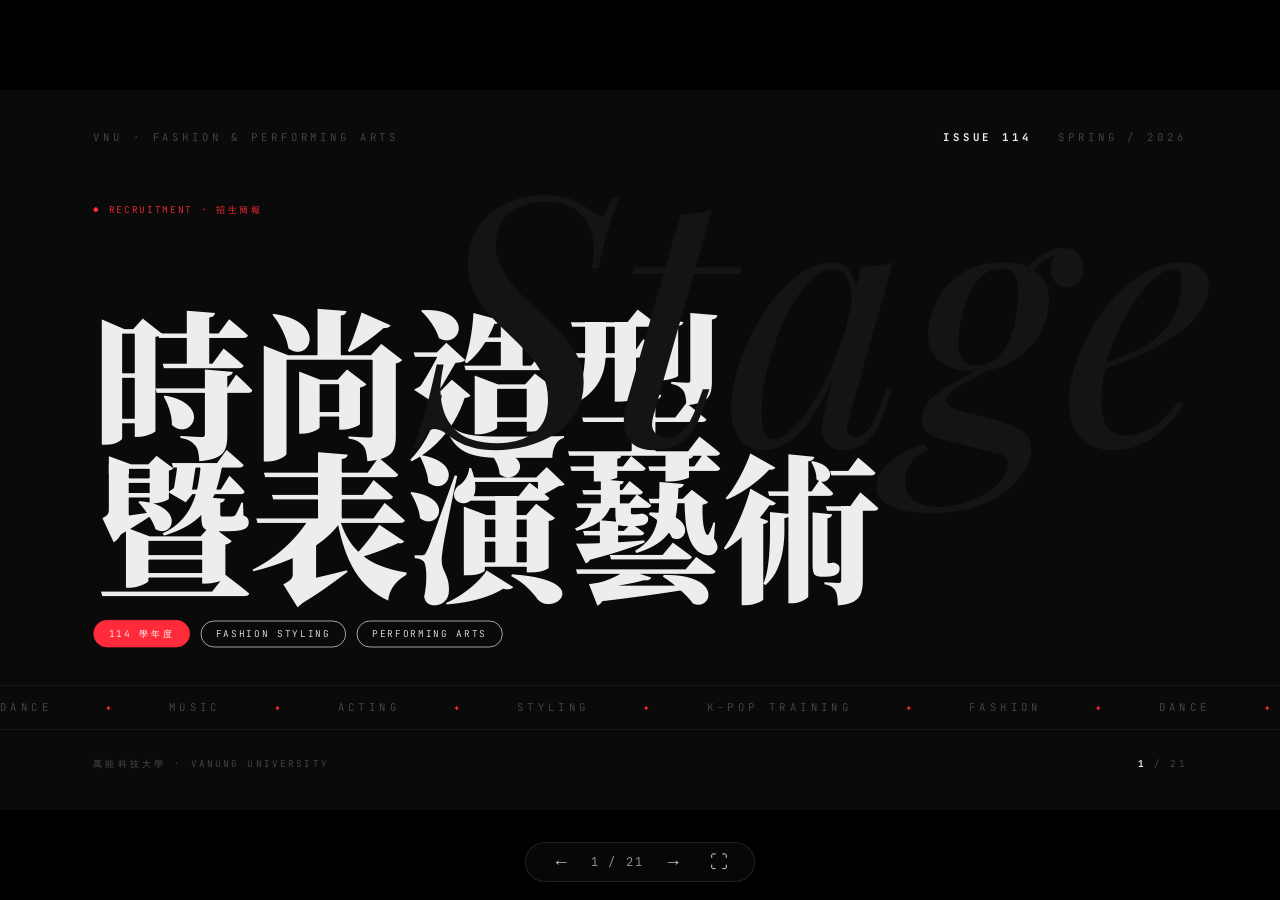
<file: index.html>
<!DOCTYPE html>
<html lang="zh-TW">
<head>
<meta charset="UTF-8">
<meta name="viewport" content="width=device-width, initial-scale=1.0">
<title>VNU · 114 招生 · 時尚造型設計暨表演藝術系</title>
<style id="extra-styles">
/* ── Extra styles for added slides ── */
.econ{display:grid;grid-template-columns:1.2fr 1fr;gap:50px;margin-top:20px;position:relative;z-index:1}
.econ-big{display:flex;flex-direction:column;justify-content:center}
.econ-big .n{font-family:var(--f-display);font-style:italic;font-weight:900;font-size:260px;line-height:.9;color:var(--hot);letter-spacing:-.02em}
.econ-big .n small{font-family:var(--f-mono);font-size:24px;color:var(--ink-2);letter-spacing:.2em;font-style:normal;font-weight:400;display:block;margin-top:10px}
.econ-big .lbl{font-family:var(--f-tc);font-weight:900;font-size:36px;color:var(--ink);margin-top:30px;line-height:1.3}
.econ-big .src{font-family:var(--f-mono);font-size:12px;color:var(--ink-3);letter-spacing:.2em;text-transform:uppercase;margin-top:14px}
.econ-list{display:flex;flex-direction:column;justify-content:center;gap:0}
.econ-row{display:grid;grid-template-columns:1.5fr 1fr;gap:20px;align-items:baseline;padding:18px 0;border-top:1px solid var(--line)}
.econ-row:last-child{border-bottom:1px solid var(--line)}
.econ-row .k{font-family:var(--f-tc);font-weight:700;font-size:20px;color:var(--ink);line-height:1.4}
.econ-row .k small{display:block;font-family:var(--f-mono);font-size:11px;color:var(--ink-3);letter-spacing:.2em;font-weight:400;margin-top:4px;text-transform:uppercase}
.econ-row .v{font-family:var(--f-display);font-style:italic;font-weight:900;font-size:36px;color:var(--hot);text-align:right;line-height:1;white-space:nowrap}

.roadmap{display:grid;grid-template-columns:repeat(4,1fr);gap:0;position:relative;z-index:1;margin-top:40px}
.roadmap .yr{border-top:2px solid var(--ink);padding:24px 30px 30px 0;position:relative}
.roadmap .yr + .yr{border-left:1px solid var(--line)}
.roadmap .yr + .yr{padding-left:30px}
.roadmap .y{font-family:var(--f-display);font-weight:900;font-size:96px;line-height:1;color:var(--hot);font-style:italic}
.roadmap .y sup{font-family:var(--f-mono);font-size:14px;color:var(--ink-3);vertical-align:top;margin-left:8px;font-style:normal;font-weight:400}
.roadmap .lbl{font-family:var(--f-mono);font-size:13px;letter-spacing:.3em;color:var(--ink-3);margin:20px 0 10px;text-transform:uppercase}
.roadmap .h{font-family:var(--f-tc);font-weight:900;font-size:30px;color:var(--ink);line-height:1.25;margin-bottom:14px}
.roadmap .d{font-family:var(--f-tc);font-weight:300;font-size:17px;color:var(--ink-2);line-height:1.6}

.rooms{display:grid;grid-template-columns:repeat(3,1fr);gap:32px;position:relative;z-index:1;margin-top:30px}
.room{border:1px solid var(--line);padding:30px 28px;position:relative;min-height:260px;display:flex;flex-direction:column;justify-content:space-between;background:#0e0e0e}
.room .code{font-family:var(--f-mono);font-size:14px;letter-spacing:.3em;color:var(--hot);text-transform:uppercase}
.room .nm{font-family:var(--f-tc);font-weight:900;font-size:32px;color:var(--ink);line-height:1.2;margin-top:10px}
.room .d{font-family:var(--f-tc);font-weight:300;font-size:16px;color:var(--ink-2);line-height:1.7;margin-top:14px}
.room .sz{font-family:var(--f-mono);font-size:12px;color:var(--ink-3);letter-spacing:.2em;text-transform:uppercase;margin-top:auto;padding-top:16px;border-top:1px solid var(--line)}

.career{display:grid;grid-template-columns:1.2fr 1fr auto;gap:30px;align-items:baseline;padding:22px 0;border-bottom:1px solid var(--line);font-family:var(--f-tc)}
.career:last-child{border-bottom:0}
.career .role{font-size:30px;font-weight:900;color:var(--ink);line-height:1.2}
.career .role small{display:block;font-family:var(--f-mono);font-size:12px;letter-spacing:.2em;color:var(--ink-3);font-weight:400;margin-top:6px;text-transform:uppercase}
.career .where{font-size:18px;color:var(--ink-2);line-height:1.5;font-weight:300}
.career .pay{font-family:var(--f-display);font-style:italic;font-weight:700;font-size:26px;color:var(--hot);white-space:nowrap;text-align:right}

.korea-grid{display:grid;grid-template-columns:1.3fr 1fr;gap:70px;margin-top:30px;position:relative;z-index:1}
.korea-list{list-style:none}
.korea-list li{padding:18px 0;border-bottom:1px solid #ccc;display:grid;grid-template-columns:40px 1fr;gap:20px;align-items:baseline}
.korea-list li .n{font-family:var(--f-mono);font-size:13px;color:#999;letter-spacing:.2em}
.korea-list li .t{font-family:var(--f-tc);font-weight:700;font-size:26px;color:#0a0a0a;line-height:1.3}
.korea-list li .t small{display:block;font-family:var(--f-tc);font-weight:300;font-size:16px;color:#555;margin-top:4px;line-height:1.6}

.apply-grid{display:grid;grid-template-columns:repeat(3,1fr);gap:40px;margin-top:30px;position:relative;z-index:1}
.apply-card{border-top:2px solid var(--ink);padding-top:24px}
.apply-card .way{font-family:var(--f-mono);font-size:13px;letter-spacing:.3em;color:var(--hot);text-transform:uppercase}
.apply-card .ttl{font-family:var(--f-tc);font-weight:900;font-size:40px;color:var(--ink);margin:14px 0 18px;line-height:1.2}
.apply-card .d{font-family:var(--f-tc);font-weight:300;font-size:18px;color:var(--ink-2);line-height:1.7}
.apply-card .tag{font-family:var(--f-mono);font-size:12px;color:var(--ink-3);letter-spacing:.2em;margin-top:20px;display:inline-block}

.parent-stat{display:grid;grid-template-columns:auto 1fr;gap:40px;align-items:baseline;padding:30px 0;border-bottom:1px solid #ccc}
.parent-stat:last-child{border-bottom:0}
.parent-stat .big{font-family:var(--f-display);font-weight:900;font-style:italic;font-size:120px;line-height:.9;color:#0a0a0a;min-width:320px}
.parent-stat .big small{font-family:var(--f-mono);font-weight:400;font-style:normal;font-size:18px;color:#666;letter-spacing:.2em;margin-left:10px}
.parent-stat .label{font-family:var(--f-tc);font-weight:900;font-size:30px;color:#0a0a0a;line-height:1.3;margin-bottom:10px}
.parent-stat .note{font-family:var(--f-tc);font-weight:300;font-size:18px;color:#555;line-height:1.6}
</style>
<link rel="preconnect" href="https://fonts.googleapis.com">
<link rel="preconnect" href="https://fonts.gstatic.com" crossorigin>
<link href="https://fonts.googleapis.com/css2?family=Bodoni+Moda:ital,opsz,wght@0,6..96,400;0,6..96,700;0,6..96,900;1,6..96,400;1,6..96,900&family=Playfair+Display:ital,wght@0,400;0,700;0,900;1,400;1,700;1,900&family=Noto+Serif+TC:wght@400;700;900&family=Noto+Sans+TC:wght@300;400;500;700;900&family=JetBrains+Mono:wght@400;700&display=swap" rel="stylesheet">
<script src="deck-stage.js"></script>
<style>
*,*::before,*::after{box-sizing:border-box;margin:0;padding:0}
:root{
  --bg:#0a0a0a; --bg-2:#141414; --ink:#ededed; --ink-2:#9a9a9a; --ink-3:#4a4a4a;
  --line:#222; --hot:#ff2a3a;
  --f-serif:'Bodoni Moda','Noto Serif TC',serif;
  --f-display:'Playfair Display','Bodoni Moda','Noto Serif TC',serif;
  --f-tc:'Noto Serif TC','Noto Sans TC',serif;
  --f-sans:'Noto Sans TC',sans-serif;
  --f-mono:'JetBrains Mono',ui-monospace,monospace;
}
html,body{background:#000;color:var(--ink);font-family:var(--f-sans);font-weight:300;overflow:hidden;height:100%}
deck-stage{background:#000}
section{background:var(--bg);color:var(--ink);padding:110px 140px;overflow:hidden;position:relative;display:flex;flex-direction:column;justify-content:space-between}

/* ─── SLIDE CHROME ─── */
.chrome{position:absolute;top:60px;left:140px;right:140px;display:flex;justify-content:space-between;align-items:baseline;font-family:var(--f-mono);font-size:16px;letter-spacing:.3em;color:var(--ink-3);text-transform:uppercase}
.chrome .r{display:flex;gap:40px}
.chrome b{color:var(--ink)}
.foot{position:absolute;bottom:60px;left:140px;right:140px;display:flex;justify-content:space-between;align-items:baseline;font-family:var(--f-mono);font-size:14px;letter-spacing:.3em;color:var(--ink-3);text-transform:uppercase}
.foot b{color:var(--ink)}

/* ─── TYPE ─── */
.kicker{font-family:var(--f-mono);font-size:18px;letter-spacing:.4em;color:var(--ink-3);text-transform:uppercase;margin-bottom:40px}
.serif{font-family:var(--f-display);font-weight:400;font-style:italic;letter-spacing:-.01em;line-height:.92}
.h-mega{font-family:var(--f-tc);font-weight:900;font-size:240px;line-height:.9;letter-spacing:-.02em}
.h-huge{font-family:var(--f-tc);font-weight:900;font-size:160px;line-height:.95;letter-spacing:-.01em}
.h-big{font-family:var(--f-tc);font-weight:900;font-size:110px;line-height:1;letter-spacing:-.01em}
.h-med{font-family:var(--f-tc);font-weight:700;font-size:68px;line-height:1.1;letter-spacing:.02em}
.h-sm{font-family:var(--f-tc);font-weight:700;font-size:42px;line-height:1.2}
.body-lg{font-family:var(--f-tc);font-weight:300;font-size:30px;line-height:1.6;color:var(--ink-2)}
.body{font-family:var(--f-tc);font-weight:300;font-size:22px;line-height:1.7;color:var(--ink-2)}
.mono{font-family:var(--f-mono);font-size:15px;letter-spacing:.2em;text-transform:uppercase;color:var(--ink-3)}
.ital{font-family:var(--f-display);font-style:italic;font-weight:400}
.hot{color:var(--hot)}
.hotbold{color:var(--hot);font-family:var(--f-tc);font-weight:900;font-style:normal}
.ink{color:var(--ink)}
.mute{color:var(--ink-2)}

/* ─── SECTION-TITLE SLIDE (black cover style) ─── */
.covercap{display:flex;flex-direction:column;justify-content:flex-end;height:100%}
.invert{background:#ededed;color:#0a0a0a}
.invert .chrome,.invert .foot{color:#888}
.invert .chrome b,.invert .foot b{color:#0a0a0a}
.invert .body,.invert .body-lg{color:#444}
.invert .kicker{color:#888}
.invert .mono{color:#555}

/* ─── ABSTRACT SHAPES (no photos) ─── */
.shape{position:absolute;pointer-events:none;z-index:0}
.dot{width:120px;height:120px;border-radius:50%;background:var(--hot)}
.ring{border:2px solid var(--ink);border-radius:50%}
.line-v{width:1px;background:var(--ink)}
.line-h{height:1px;background:var(--ink)}
.big-num{position:absolute;font-family:var(--f-serif);font-weight:900;font-size:820px;line-height:.8;color:transparent;-webkit-text-stroke:2px var(--ink-3);letter-spacing:-.05em;z-index:0;pointer-events:none;user-select:none}
.watermark{position:absolute;font-family:var(--f-display);font-style:italic;font-weight:400;font-size:520px;color:#141414;line-height:.8;z-index:0;pointer-events:none;user-select:none}

/* ─── GRID / COLUMNS ─── */
.col2{display:grid;grid-template-columns:1fr 1fr;gap:60px;position:relative;z-index:1}
.col3{display:grid;grid-template-columns:repeat(3,1fr);gap:40px;position:relative;z-index:1}
.col4{display:grid;grid-template-columns:repeat(4,1fr);gap:28px;position:relative;z-index:1}
.right{text-align:right}

/* ─── TICK LIST ─── */
.ticks{list-style:none;padding:0;margin:0}
.ticks li{display:grid;grid-template-columns:80px 1fr;align-items:baseline;padding:22px 0;border-top:1px solid var(--line);font-family:var(--f-tc)}
.ticks li:last-child{border-bottom:1px solid var(--line)}
.ticks .n{font-family:var(--f-mono);font-size:15px;color:var(--ink-3);letter-spacing:.2em}
.ticks .t{font-size:34px;color:var(--ink);font-weight:700;line-height:1.3}
.ticks .t small{display:block;font-family:var(--f-tc);font-weight:300;font-size:20px;color:var(--ink-2);margin-top:6px;line-height:1.6}

/* ─── MARQUEE / CREDITS ─── */
.creds{display:grid;grid-template-columns:1fr auto;gap:24px;align-items:baseline;padding:18px 0;border-bottom:1px solid var(--line);font-family:var(--f-tc)}
.creds:last-child{border-bottom:0}
.creds .l{font-size:28px;font-weight:700;color:var(--ink)}
.creds .r{font-family:var(--f-mono);font-size:14px;color:var(--ink-3);letter-spacing:.2em;text-transform:uppercase;text-align:right}

/* ─── ASCII / DECO ─── */
.rule{height:1px;background:var(--ink);margin:40px 0}
.rule.thin{background:var(--ink-3)}
.pill{display:inline-block;padding:10px 22px;border:1px solid var(--ink);border-radius:999px;font-family:var(--f-mono);font-size:14px;letter-spacing:.25em;text-transform:uppercase;color:var(--ink)}
.pill.hot{background:var(--hot);border-color:var(--hot);color:#fff}

/* STAGE-TITLE full-bleed: giant italic word overlap */
.bleed{position:relative;display:flex;align-items:center;justify-content:center;height:100%;width:100%}
.bleed h1{position:relative;z-index:2;text-align:center}

/* directory of faculty */
.fac{display:grid;grid-template-columns:repeat(3,1fr);gap:40px 60px;position:relative;z-index:1}
.fac-item{border-top:1px solid var(--line);padding-top:18px}
.fac-item .nm{font-family:var(--f-tc);font-weight:900;font-size:30px;color:var(--ink);line-height:1.2}
.fac-item .ti{font-family:var(--f-mono);font-size:12px;color:var(--ink-3);letter-spacing:.2em;margin:6px 0 10px;text-transform:uppercase}
.fac-item .bio{font-family:var(--f-tc);font-size:18px;color:var(--ink-2);line-height:1.6;font-weight:300}

/* vertical label */
.vlabel{position:absolute;left:60px;top:50%;transform:translateY(-50%) rotate(-90deg);transform-origin:left center;font-family:var(--f-mono);font-size:14px;letter-spacing:.4em;color:var(--ink-3);text-transform:uppercase;white-space:nowrap}

/* issue markers */
.issue{position:absolute;top:60px;right:140px;font-family:var(--f-display);font-style:italic;font-size:28px;color:var(--ink-3)}

/* marquee strip for cover */
.strip{position:absolute;left:0;right:0;overflow:hidden;display:flex;border-top:1px solid var(--line);border-bottom:1px solid var(--line);padding:22px 0}
.strip-track{display:flex;gap:80px;animation:mq 40s linear infinite;white-space:nowrap;flex-shrink:0}
.strip-track span{font-family:var(--f-mono);font-size:16px;letter-spacing:.35em;color:var(--ink-3);text-transform:uppercase;flex-shrink:0}
.strip-track .hot{color:var(--hot)}
@keyframes mq{from{transform:translateX(0)}to{transform:translateX(-50%)}}

/* issue # label */
.issue-tag{font-family:var(--f-mono);font-size:14px;letter-spacing:.25em;color:var(--hot);text-transform:uppercase}

/* SECTION-opener: giant serif italic word on black, with kicker */
.opener{display:flex;flex-direction:column;justify-content:center;align-items:flex-start;height:100%;padding-top:0}
.opener .num{font-family:var(--f-serif);font-weight:900;font-size:380px;line-height:.85;letter-spacing:-.02em;color:var(--hot)}
.opener .num sup{font-size:.3em;color:var(--ink);vertical-align:top;font-style:normal;font-weight:700;margin-left:20px;letter-spacing:.3em;font-family:var(--f-mono)}
.opener .wd{font-family:var(--f-display);font-style:italic;font-weight:400;font-size:220px;line-height:.9;color:var(--ink);margin-top:-40px}
.opener .sub{margin-top:40px;max-width:900px}

/* boxed body */
.answer-box{border:1px solid var(--ink);padding:50px 60px;position:relative;z-index:1}
.answer-box .t{font-family:var(--f-tc);font-weight:900;font-size:54px;line-height:1.2;color:var(--ink);margin-bottom:24px}
.answer-box .d{font-family:var(--f-tc);font-weight:300;font-size:22px;color:var(--ink-2);line-height:1.7}

/* TWO-TRACK split */
.split{display:grid;grid-template-columns:1fr 1fr;height:100%;position:absolute;inset:0}
.split > div{padding:110px 100px;display:flex;flex-direction:column;justify-content:space-between;position:relative}
.split > div:first-child{background:var(--bg);color:var(--ink);border-right:1px solid var(--line)}
.split > div:last-child{background:#ededed;color:#0a0a0a}
.split .tt{font-family:var(--f-mono);font-size:15px;letter-spacing:.35em;text-transform:uppercase;color:var(--ink-3)}
.split > div:last-child .tt{color:#666}
.split .tt .num{color:var(--hot)}
.split h2{font-family:var(--f-tc);font-weight:900;font-size:96px;line-height:.95;margin-top:36px}
.split ul{list-style:none;margin-top:auto;font-family:var(--f-tc);font-weight:300}
.split ul li{font-size:26px;line-height:1.6;padding:12px 0;border-top:1px solid var(--line)}
.split > div:last-child ul li{border-color:#ccc}

</style>
</head>
<body>

<deck-stage width="1920" height="1080">

<!-- ══════════════════════════════════════════════════════════════════ -->
<!-- 01 · COVER — editorial magazine cover vibe -->
<section data-label="Cover">
  <div class="chrome">
    <span>VNU · Fashion & Performing Arts</span>
    <span class="r"><b>ISSUE 114</b><span>SPRING / 2026</span></span>
  </div>

  <div style="margin-top:60px">
    <div class="issue-tag">◆ RECRUITMENT · 招生簡報</div>
  </div>

  <div style="flex:1;display:flex;flex-direction:column;justify-content:center;position:relative">
    <div class="watermark" style="top:-80px;right:-40px">Stage</div>
    <div class="h-mega ink">時尚造型<br>暨表演藝術</div>
    <div style="margin-top:40px;display:flex;gap:16px;align-items:center">
      <span class="pill hot">114 學年度</span>
      <span class="pill">Fashion Styling</span>
      <span class="pill">Performing Arts</span>
    </div>
  </div>

  <div class="foot">
    <span>萬能科技大學 · Vanung University</span>
    <span><b>1</b> / 21</span>
  </div>

  <div class="strip" style="bottom:120px">
    <div class="strip-track">
      <span>DANCE</span><span class="hot">✦</span>
      <span>MUSIC</span><span class="hot">✦</span>
      <span>ACTING</span><span class="hot">✦</span>
      <span>STYLING</span><span class="hot">✦</span>
      <span>K-POP TRAINING</span><span class="hot">✦</span>
      <span>FASHION</span><span class="hot">✦</span>
      <span>DANCE</span><span class="hot">✦</span>
      <span>MUSIC</span><span class="hot">✦</span>
      <span>ACTING</span><span class="hot">✦</span>
      <span>STYLING</span><span class="hot">✦</span>
      <span>K-POP TRAINING</span><span class="hot">✦</span>
      <span>FASHION</span><span class="hot">✦</span>
    </div>
  </div>
</section>

<!-- ══════════════════════════════════════════════════════════════════ -->
<!-- 02 · THE QUESTION -->
<section data-label="The Question">
  <div class="chrome"><span>§ 00 · Opening</span><span class="r"><b>2</b>/21</span></div>
  <div class="bleed" style="flex-direction:column">
    <div class="serif ital ink" style="font-size:96px;color:var(--ink-3);margin-bottom:30px">So —</div>
    <div class="h-huge ink" style="text-align:center">畢業以後，<br>你要幹嘛？</div>
    <div class="hotbold" style="font-size:52px;margin-top:50px;letter-spacing:.1em">— 認真的 —</div>
  </div>
  <div class="foot"><span>The only question that matters.</span><span>VNU · 114</span></div>
</section>

<!-- ══════════════════════════════════════════════════════════════════ -->
<!-- 03 · THE PROBLEM -->
<section data-label="The Problem">
  <div class="chrome"><span>§ 01 · Reality</span><span class="r"><b>3</b>/21</span></div>

  <div style="margin-top:20px">
    <div class="kicker">大學念完四年 · 然後呢</div>
    <div class="h-big ink" style="max-width:1400px">大多數人<br><span class="hotbold">不知道</span>自己<br>能做什麼。</div>
  </div>

  <div class="col3" style="margin-top:20px">
    <div>
      <div class="mono hot" style="margin-bottom:14px">01</div>
      <div class="h-sm ink">念完了<br>不會的事<br>還是不會</div>
    </div>
    <div>
      <div class="mono hot" style="margin-bottom:14px">02</div>
      <div class="h-sm ink">學歷有了<br>技術沒有<br>進不了業界</div>
    </div>
    <div>
      <div class="mono hot" style="margin-bottom:14px">03</div>
      <div class="h-sm ink">想走的領域<br>根本不收<br>新人</div>
    </div>
  </div>

  <div class="foot"><span>That's the problem we solve.</span><span>§ 01 · PROBLEM</span></div>
</section>

<!-- ══════════════════════════════════════════════════════════════════ -->
<!-- NEW · THE ECONOMY -->
<section data-label="Industry Economics">
  <div class="chrome"><span>§ 01.5 · The Economy</span><span class="r"><b>4</b>/21</span></div>

  <div style="position:relative;z-index:1">
    <div class="kicker">等一下 · Hold on · 這不是興趣</div>
    <div class="h-big ink">這是<br>一門 <span class="hotbold">生意</span>。</div>
  </div>

  <div class="econ">
    <div class="econ-big">
      <div class="n">$1,300<small>BILLION USD</small></div>
      <div class="lbl">全球音樂產業<br>年產值。</div>
      <div class="src">—— Morgan Stanley Research · 2024</div>
    </div>
    <div class="econ-list">
      <div class="econ-row">
        <div class="k">台灣文創產業銷售額<small>Ministry of Culture · 2024</small></div>
        <div class="v">NT$ 1.1兆</div>
      </div>
      <div class="econ-row">
        <div class="k">全球 K-pop 活動市場<small>Jadhavar BI · 2024</small></div>
        <div class="v">$14.2B</div>
      </div>
      <div class="econ-row">
        <div class="k">K-pop 專輯出口額<small>IFPI · 2025</small></div>
        <div class="v">$300M+</div>
      </div>
      <div class="econ-row">
        <div class="k">全球 K-pop 活躍粉絲<small>Active followers · 2024</small></div>
        <div class="v">1.2億+</div>
      </div>
      <div class="econ-row">
        <div class="k">全球 Live 音樂產業產值<small>IFPI · 2021</small></div>
        <div class="v">$28B</div>
      </div>
    </div>
  </div>

  <div class="foot"><span>The stage is bigger than you think.</span><span>§ 01.5</span></div>
</section>

<!-- ══════════════════════════════════════════════════════════════════ -->
<!-- 04 · WHAT WE DO -->
<section data-label="What We Do" class="invert">
  <div class="chrome"><span>§ 02 · What we do</span><span class="r"><b>5</b>/21</span></div>

  <div style="margin-top:40px">
    <div class="kicker">我們做的事 · What we do</div>
    <div class="h-huge" style="color:#0a0a0a">把你，<br><span class="hotbold">送上舞台。</span></div>
  </div>

  <div class="col2" style="align-items:end;margin-top:20px">
    <div>
      <div class="body-lg" style="color:#444;max-width:620px;font-size:34px;line-height:1.5">
        舞台可能是<span style="color:#0a0a0a;font-weight:700">音樂串流平台</span>、<span style="color:#0a0a0a;font-weight:700">金馬頒獎典禮後台</span>、<span style="color:#0a0a0a;font-weight:700">韓國練習生教室</span>、<span style="color:#0a0a0a;font-weight:700">你自己的工作室</span>。
      </div>
    </div>
    <div class="right">
      <div class="serif" style="font-size:300px;font-style:italic;line-height:.8;color:var(--hot)">&amp;</div>
    </div>
  </div>

  <div class="foot"><span>VNU · 時尚造型暨表演藝術系</span><span>§ 02 · SOLUTION</span></div>
</section>

<!-- ══════════════════════════════════════════════════════════════════ -->
<!-- 05 · SECTION OPENER · PERFORMING ARTS -->
<section data-label="Performing Arts · Opener">
  <div class="chrome"><span>§ 03 · Performing Arts</span><span class="r"><b>6</b>/21</span></div>
  <div class="vlabel">CHAPTER / PERFORMING ARTS / 表藝</div>
  <div class="opener">
    <div class="num">III<sup>· CHAPTER</sup></div>
    <div class="wd">Performing,</div>
    <div class="h-big ink" style="margin-top:0">表演藝術</div>
    <div class="sub body-lg">幕前的你 · 幕後的你 · 都不是新人。</div>
  </div>
  <div class="foot"><span>Dance · Music · Acting · Staging</span><span>§ 03</span></div>
</section>

<!-- ══════════════════════════════════════════════════════════════════ -->
<!-- 06 · FOUR TRACKS (表藝四大方向) -->
<section data-label="Performing · 4 Tracks">
  <div class="chrome"><span>§ 03.1 · Tracks</span><span class="r"><b>7</b>/21</span></div>

  <div>
    <div class="kicker">四個方向 · Four Tracks</div>
    <div class="h-big ink">選一個 · 或全都學。</div>
  </div>

  <ul class="ticks">
    <li>
      <span class="n">A /</span>
      <span class="t">舞蹈 <span class="ital hot">Dance</span>
        <small>街舞 · 現代舞 · 熱舞 · 民俗舞 · 國標舞 · 流行舞蹈 · 基礎體能</small>
      </span>
    </li>
    <li>
      <span class="n">B /</span>
      <span class="t">音樂與歌唱 <span class="ital hot">Music</span>
        <small>歌唱 · 詞曲創作 · 流行樂團 · 成音配樂 · 音樂劇</small>
      </span>
    </li>
    <li>
      <span class="n">C /</span>
      <span class="t">表演 <span class="ital hot">Acting</span>
        <small>跨界展演 · 模特兒訓練 · 表演創作 · 演藝企劃與製作 · 導演實務</small>
      </span>
    </li>
    <li>
      <span class="n">D /</span>
      <span class="t">演藝造型與場景設計 <span class="ital hot">Staging</span>
        <small>專業形象包裝 · 藝人造型 · 燈光設計 · 舞台設計</small>
      </span>
    </li>
  </ul>

  <div class="foot"><span>You pick one. Or all four.</span><span>§ 03.1</span></div>
</section>

<!-- ══════════════════════════════════════════════════════════════════ -->
<!-- 07 · DANCE · BIG WORD -->
<section data-label="Dance" class="invert">
  <div class="chrome"><span>§ 03.A · Dance</span><span class="r"><b>8</b>/21</span></div>

  <div class="bleed" style="flex-direction:column;align-items:flex-start">
    <div class="mono" style="color:#666">A · 舞蹈 DANCE</div>
    <div class="serif" style="font-weight:900;font-size:420px;line-height:.85;margin-top:20px;color:#0a0a0a;letter-spacing:-.03em">DANCE.</div>
    <div class="h-med" style="color:#0a0a0a;margin-top:10px">跳到韓國去。</div>
    <div class="body-lg" style="color:#444;margin-top:20px;max-width:1100px;font-size:28px">
      系上老師合作過<span style="color:#0a0a0a;font-weight:700">羅志祥、林俊傑、王力宏</span>。韓國遊學直接進<span style="color:#0a0a0a;font-weight:700">少女時代、Twice、Blackpink</span>合作教室 — 不是觀光。
    </div>
  </div>

  <div class="foot"><span>Hip-hop · Contemporary · K-Style</span><span>§ 03.A</span></div>
</section>

<!-- ═════════════════════════════════════════════════════════════════ -->
<!-- NEW · KOREA STUDY TOUR -->
<section data-label="Korea Study Tour" class="invert">
  <div class="chrome"><span>§ 03.A.1 · Seoul</span><span class="r"><b>9</b>/21</span></div>

  <div style="position:relative;z-index:1">
    <div class="kicker" style="color:#888">韓國遊學 · Seoul Dance Studio Tour</div>
    <div class="h-big" style="color:#0a0a0a">飛到首爾·<br>進<span class="hotbold">真的</span>練習生教室。</div>
  </div>

  <div class="korea-grid">
    <ul class="korea-list">
      <li><span class="n">01</span><span class="t">1MILLION Dance Studio<small>BTS, TWICE, Blackpink 專用編舞</small></span></li>
      <li><span class="n">02</span><span class="t">Just Jerk Crew<small>韓國最強街舞團體 · 實戰 workshop</small></span></li>
      <li><span class="n">03</span><span class="t">SM / JYP / HYBE 合作教室<small>真正的練習生午級課程</small></span></li>
      <li><span class="n">04</span><span class="t">明洞·弘大 · 生活體驗<small>語言交流 · 文化沉浸 · K-fashion 走讀</small></span></li>
    </ul>
    <div>
      <div class="answer-box" style="border-color:#0a0a0a;background:#fff">
        <div class="mono" style="color:#666">2024 · 已發團</div>
        <div class="t" style="color:#0a0a0a;font-size:44px">不是<br>觀光。</div>
        <div class="d" style="color:#444">是將會讓你改寫腷歷的<span style="color:#0a0a0a;font-weight:700">實戰訓練</span>。系上補助 · 有學分 · 回國用成果發表。</div>
        <div style="margin-top:26px;font-family:var(--f-mono);font-size:12px;color:#999;letter-spacing:.2em">EST. 2024 · ANNUAL</div>
      </div>
    </div>
  </div>

  <div class="foot"><span>Seoul. For real.</span><span>§ 03.A.1</span></div>
</section>

<!-- ══════════════════════════════════════════════════════════════════ -->
<!-- 08 · MUSIC -->
<section data-label="Music">
  <div class="chrome"><span>§ 03.B · Music</span><span class="r"><b>10</b>/21</span></div>

  <div style="position:relative;z-index:1">
    <div class="mono hot">B · 音樂 MUSIC</div>
    <div class="h-big ink" style="margin-top:30px">寫歌、錄音、<br><span class="hotbold">發行</span>。</div>
  </div>

  <div class="col2" style="margin-top:auto">
    <div class="answer-box">
      <div class="t">2025</div>
      <div class="d">表藝組學生自製音樂，<span class="ink" style="font-weight:700">正式上架串流平台</span>。 從寫詞、作曲、錄音、成音到發行，全部在系上做完。</div>
    </div>
    <div>
      <div class="body" style="font-size:26px;line-height:1.8">
        <div style="border-top:1px solid var(--line);padding:16px 0">成音配樂暨圖案藝術設計教室 <span class="mono" style="margin-left:8px">C401</span></div>
        <div style="border-top:1px solid var(--line);padding:16px 0">影音錄製暨流行樂團教室 <span class="mono" style="margin-left:8px">C406</span></div>
        <div style="border-top:1px solid var(--line);border-bottom:1px solid var(--line);padding:16px 0">歌唱＆音樂教室 <span class="mono" style="margin-left:8px">C405</span></div>
      </div>
    </div>
  </div>

  <div class="foot"><span>Make it. Record it. Release it.</span><span>§ 03.B</span></div>
</section>

<!-- ══════════════════════════════════════════════════════════════════ -->
<!-- 09 · ACTING & STAGING -->
<section data-label="Acting & Staging">
  <div class="split">
    <div>
      <div>
        <div class="tt"><span class="num">C</span> &nbsp; 表演 · ACTING</div>
        <h2 class="serif ital" style="font-style:italic">On<br>camera.</h2>
      </div>
      <ul>
        <li>跨界展演</li>
        <li>模特兒訓練</li>
        <li>表演創作</li>
        <li>演藝企劃與製作</li>
        <li>導演實務</li>
      </ul>
      <div class="mono" style="font-size:13px">老師作品：《總舖師》《健忘村》《刺蝟男孩》《鑑識英雄》 · 維力麵廣告 · Call of Duty 微電影</div>
    </div>
    <div>
      <div>
        <div class="tt"><span class="num" style="color:#0a0a0a">D</span> &nbsp; 舞台 · STAGING</div>
        <h2 class="serif ital" style="font-style:italic;color:#0a0a0a">Behind<br>the stage.</h2>
      </div>
      <ul>
        <li>專業形象包裝</li>
        <li>藝人造型</li>
        <li>燈光設計</li>
        <li>舞台設計</li>
        <li>演藝時尚微劇場實作</li>
      </ul>
      <div class="mono" style="font-size:13px;color:#666">主控室 · 演員化妝間 · 大型表演舞台</div>
    </div>
  </div>
  <div class="chrome" style="z-index:3"><span>§ 03.C/D</span><span class="r"><b>11</b>/21</span></div>
  <div class="foot" style="z-index:3;color:var(--ink)"><span>Two sides · same stage.</span><span>VNU</span></div>
</section>

<!-- ═════════════════════════════════════════════════════════════════ -->
<!-- NEW · CAMPUS · SPACES -->
<section data-label="Campus · Spaces">
  <div class="chrome"><span>§ 03.2 · Campus</span><span class="r"><b>12</b>/21</span></div>

  <div>
    <div class="kicker">你的教室 · Your Studios</div>
    <div class="h-big ink">不是教室 ·<br>是工作室。</div>
  </div>

  <div class="rooms">
    <div class="room">
      <div><div class="code">C401</div>
      <div class="nm">成音配樂暨<br>圖案藝術設計</div>
      <div class="d">專業錄音棚 · Pro Tools · 混音室 · 從寫歌到成品一氣呼成</div></div>
      <div class="sz">Recording · Mixing</div>
    </div>
    <div class="room">
      <div><div class="code">C405</div>
      <div class="nm">歌唱 &amp;<br>音樂教室</div>
      <div class="d">聲樂訓練 · 無雜音空間 · 錦聯發送 · 任何時候都能開麼</div></div>
      <div class="sz">Vocal · Practice</div>
    </div>
    <div class="room">
      <div><div class="code">C406</div>
      <div class="nm">影音錄製暨<br>流行樂團</div>
      <div class="d">4K 攝影 · 內建燈光·線路 · 一鍵開拍 MV 與自媒體內容</div></div>
      <div class="sz">Film · Live</div>
    </div>
    <div class="room">
      <div><div class="code">STAGE</div>
      <div class="nm">大型<br>表演舞台</div>
      <div class="d">200+ 席位 · 專業燈光音響 · 每學期成果發表上演</div></div>
      <div class="sz">Main Stage</div>
    </div>
    <div class="room">
      <div><div class="code">BACKSTAGE</div>
      <div class="nm">演員<br>化妝間</div>
      <div class="d">全鐵大鏡 · 日光倒影 · 造型區 · 和實際影視後台一樣</div></div>
      <div class="sz">Green Room</div>
    </div>
    <div class="room" style="background:var(--hot);border-color:var(--hot)">
      <div><div class="code" style="color:#fff">+ MORE</div>
      <div class="nm" style="color:#fff">舞蹈·彩妝·<br>美容·新秘專教室</div>
      <div class="d" style="color:#fff;opacity:.9">全系超過 <b>12</b> 間專業教室 · 24 小時開放給學生使用</div></div>
      <div class="sz" style="color:#fff;border-color:rgba(255,255,255,.3)">12+ Studios</div>
    </div>
  </div>

  <div class="foot"><span>Walk in. Work in.</span><span>§ 03.2</span></div>
</section>

<!-- ══════════════════════════════════════════════════════════════════ -->
<!-- 10 · SECTION OPENER · FASHION -->
<section data-label="Fashion · Opener">
  <div class="chrome"><span>§ 04 · Fashion</span><span class="r"><b>13</b>/21</span></div>
  <div class="vlabel">CHAPTER / FASHION / 時尚</div>
  <div class="opener">
    <div class="num">IV<sup>· CHAPTER</sup></div>
    <div class="wd">Fashion,</div>
    <div class="h-big ink" style="margin-top:0">時尚造型</div>
    <div class="sub body-lg">學會讓人變美 · 然後讓這件事，養活你自己。</div>
  </div>
  <div class="foot"><span>Styling · Beauty · Couture</span><span>§ 04</span></div>
</section>

<!-- ══════════════════════════════════════════════════════════════════ -->
<!-- 11 · FASHION · MODULES -->
<section data-label="Fashion · Modules" class="invert">
  <div class="chrome"><span>§ 04.1 · Modules</span><span class="r"><b>14</b>/21</span></div>

  <div>
    <div class="kicker">兩大模組 · Two Modules</div>
    <div class="h-big" style="color:#0a0a0a">會<span class="hotbold">賺錢</span>的技術 ·<br>畢業就能開業。</div>
  </div>

  <div class="col2" style="margin-top:auto">
    <div style="border-top:2px solid #0a0a0a;padding-top:24px">
      <div class="mono" style="color:#666">MODULE A</div>
      <div class="h-sm" style="color:#0a0a0a;margin:10px 0 20px">整體造型<br>設計師</div>
      <div class="body" style="color:#444;font-size:20px;line-height:1.8">彩妝 · 美髮 · 影視整體造型 · 新娘秘書 · 特效妝</div>
      <div class="mono" style="color:#999;margin-top:20px;font-size:12px">→ 藝人造型師 · 髮型設計師 · 新娘秘書</div>
    </div>
    <div style="border-top:2px solid #0a0a0a;padding-top:24px">
      <div class="mono" style="color:#666">MODULE B</div>
      <div class="h-sm" style="color:#0a0a0a;margin:10px 0 20px">時尚美業<br>創業</div>
      <div class="body" style="color:#444;font-size:20px;line-height:1.8">美甲 · 美睫 · 紋繡 · 護膚 · 自媒體網紅行銷</div>
      <div class="mono" style="color:#999;margin-top:20px;font-size:12px">→ 自行創業 · 高階經營 · 醫美顧問</div>
    </div>
  </div>

  <div class="foot"><span>Learn skills that pay you back.</span><span>§ 04.1</span></div>
</section>

<!-- ══════════════════════════════════════════════════════════════════ -->
<!-- 12 · CREDITS (成績) -->
<section data-label="Credits">
  <div class="chrome"><span>§ 05 · Credits</span><span class="r"><b>15</b>/21</span></div>

  <div>
    <div class="kicker">不是說說 · On the record</div>
    <div class="h-big ink">我們學生的履歷。</div>
  </div>

  <div style="margin-top:20px">
    <div class="creds"><span class="l">整體造型團隊 <span class="hotbold">— 第 60 屆 金馬獎</span></span><span class="r">2023</span></div>
    <div class="creds"><span class="l">整體造型團隊 <span class="hotbold">— 第 35 屆 金曲獎</span></span><span class="r">2024</span></div>
    <div class="creds"><span class="l">新娘妝 <span class="hotbold">世界銀牌</span> — 法國巴黎</span><span class="r">2023</span></div>
    <div class="creds"><span class="l">晚宴髮型 <span class="hotbold">冠軍</span> — ONC WORLD CUP</span><span class="r">2023</span></div>
    <div class="creds"><span class="l">VNU 自製音樂 <span class="hotbold">上架串流平台</span></span><span class="r">2025</span></div>
    <div class="creds"><span class="l">JASMINE GALLERIA 訂製禮服國際秀</span><span class="r">Live</span></div>
    <div class="creds"><span class="l">PLAZA CAFÉ 廣告拍攝 · VNU GIRLS 女團</span><span class="r">YouTube</span></div>
    <div class="creds"><span class="l">實習合作廠商 100+</span><span class="r">Ongoing</span></div>
  </div>

  <div class="foot"><span>Proof, not promises.</span><span>§ 05</span></div>
</section>

<!-- ═════════════════════════════════════════════════════════════════ -->
<!-- NEW · CAREERS · 學長姐们在哪裡 -->
<section data-label="Where they go">
  <div class="chrome"><span>§ 05.1 · Alumni</span><span class="r"><b>16</b>/21</span></div>

  <div>
    <div class="kicker">畢業後 · Where our graduates go</div>
    <div class="h-big ink">這些學長姐 ,<br>現在在<span class="hotbold">這裡</span>。</div>
  </div>

  <div style="margin-top:20px">
    <div class="career">
      <div class="role">藝人造型師<small>Celebrity Stylist</small></div>
      <div class="where">金馬·金曲圖隊 · 襪樂園舞群 · 幾家經紀公司</div>
      <div class="pay">45k–80k</div>
    </div>
    <div class="career">
      <div class="role">新娘秘書<small>Bridal Makeup Artist</small></div>
      <div class="where">自行開業 · 婚紗公司 · 名人指定合作</div>
      <div class="pay">單案 8k+</div>
    </div>
    <div class="career">
      <div class="role">美容·美體工作室負責人<small>Beauty Studio Owner</small></div>
      <div class="where">美甲·美睫·紋繡 · 自媒體經營 · 全台多間分店</div>
      <div class="pay">月收 100k+</div>
    </div>
    <div class="career">
      <div class="role">歌手·創作者<small>Artist / Songwriter</small></div>
      <div class="where">Spotify · KKBOX · Apple Music · 義大利必拿·神秘嗎歌手等節目</div>
      <div class="pay">負責案</div>
    </div>
    <div class="career">
      <div class="role">影視表演者<small>Actor / Performer</small></div>
      <div class="where">Netflix · 公視 · 商業廣告 · MV 拍攝</div>
      <div class="pay">電視劇 案公價</div>
    </div>
    <div class="career">
      <div class="role">舞台·燈光·造型師<small>Stage / Lighting / Styling</small></div>
      <div class="where">表演團 · 活動企劃 · 演唱會制作 · 臺北馬拉松後台</div>
      <div class="pay">35k–60k</div>
    </div>
    <div class="career">
      <div class="role">K-POP 舞者<small>K-Pop Backup Dancer</small></div>
      <div class="where">韓國遊學后直接合作 · 問最·Twice演唱會伴舞</div>
      <div class="pay">按場次</div>
    </div>
  </div>

  <div class="foot"><span>Real people · real paychecks.</span><span>§ 05.1</span></div>
</section>

<!-- ═════════════════════════════════════════════════════════════════ -->
<!-- NEW · 4-YEAR ROADMAP -->
<section data-label="4-Year Roadmap">
  <div class="chrome"><span>§ 06 · Roadmap</span><span class="r"><b>17</b>/21</span></div>

  <div>
    <div class="kicker">你的四年 · Your 4 years</div>
    <div class="h-big ink">從新生 → 業界。</div>
  </div>

  <div class="roadmap">
    <div class="yr">
      <div class="y">I<sup>YR 1</sup></div>
      <div class="lbl">Foundation</div>
      <div class="h">打基礎·<br>找方向</div>
      <div class="d">全模組體驗課·迷惑也沒關係·先找到自己想做的事。</div>
    </div>
    <div class="yr">
      <div class="y">II<sup>YR 2</sup></div>
      <div class="lbl">Specialize</div>
      <div class="h">選定主場·<br>深入專業</div>
      <div class="d">表藝或時尚 · 選模組·考證照·開始學業界真正在用的技術。</div>
    </div>
    <div class="yr">
      <div class="y">III<sup>YR 3</sup></div>
      <div class="lbl">Showcase</div>
      <div class="h">作品 ·<br>發行 · 舞台</div>
      <div class="d">韓國遊學·發行音樂·成果發表·開始累積作品集。</div>
    </div>
    <div class="yr">
      <div class="y">IV<sup>YR 4</sup></div>
      <div class="lbl">Industry</div>
      <div class="h">實習 ·<br>轉正·開業</div>
      <div class="d"><span class="hot">100+</span> 合作廠商直接實習·金馬金曲團隊·畢業前已在業界。</div>
    </div>
  </div>

  <div class="foot"><span>Four years. One plan.</span><span>§ 06</span></div>
</section>

<!-- ══════════════════════════════════════════════════════════════════ -->
<!-- FACULTY -->
<section data-label="Faculty">
  <div class="chrome"><span>§ 07 · Faculty</span><span class="r"><b>18</b>/21</span></div>

  <div>
    <div class="kicker">師資 · By the people who did it.</div>
    <div class="h-big ink">老師 ≠ 只會教書。</div>
  </div>

  <div class="fac" style="margin-top:30px">
    <div class="fac-item"><div class="nm">林祐凡</div><div class="ti">講師 · 舞蹈／影音／行銷</div><div class="bio">羅志祥、林俊傑、王力宏 專屬舞者 · 踢踢文化負責人 · 上海五年影像主管</div></div>
    <div class="fac-item"><div class="nm">錢俞安</div><div class="ti">助理教授 · 戲劇／音樂</div><div class="bio">《總舖師》《健忘村》《刺蝟男孩》《滾石愛情故事》 · Call of Duty 微電影</div></div>
    <div class="fac-item"><div class="nm">陳亨利</div><div class="ti">助理教授 · 街舞</div><div class="bio">深圳 BORN TO DANCE 邀請賽冠軍 · 越南 Together Time 冠軍 · 台大盃熱舞亞軍</div></div>
    <div class="fac-item"><div class="nm">徐珍娟</div><div class="ti">教授 · 音樂／聲樂</div><div class="bio">美國印第安那博爾大學 音研所碩士 · 合唱指揮、戲劇製作</div></div>
    <div class="fac-item"><div class="nm">林明惠</div><div class="ti">副教授 · 整體造型</div><div class="bio">2023 法國巴黎新娘妝 世界銀牌 · 技職之光得主 · 設計學院副院長</div></div>
    <div class="fac-item"><div class="nm">蔡春恩</div><div class="ti">教授 · 美容科學</div><div class="bio">台科大化工博士 · 設計學院院長 · 化妝品調製、頭皮管理</div></div>
  </div>

  <div class="foot"><span>+ 7 名業界師資 · 全員實戰</span><span>§ 07</span></div>
</section>

<!-- ═════════════════════════════════════════════════════════════════ -->
<!-- NEW · HOW TO APPLY -->
<section data-label="Apply" class="invert">
  <div class="chrome"><span>§ 08 · Apply</span><span class="r"><b>19</b>/21</span></div>

  <div>
    <div class="kicker" style="color:#888">怎麼進來 · How to apply</div>
    <div class="h-big" style="color:#0a0a0a">三條路·<br><span class="hotbold">挑一條</span>就好。</div>
  </div>

  <div class="apply-grid">
    <div class="apply-card" style="border-top-color:#0a0a0a">
      <div class="way">ROUTE A</div>
      <div class="ttl" style="color:#0a0a0a">統測分發</div>
      <div class="d" style="color:#444">四技二專學測分數填志願·歡迎新製造類·商業管理類學生跨領域。</div>
      <div class="tag" style="color:#999">每年 6–7 月</div>
    </div>
    <div class="apply-card" style="border-top-color:#0a0a0a">
      <div class="way">ROUTE B</div>
      <div class="ttl" style="color:#0a0a0a">獲奖績優先</div>
      <div class="d" style="color:#444">舞蹈·歌唱·表演·美容競賽獲奖 · 直接特報入學 · 可申請獎學金。</div>
      <div class="tag" style="color:#999">全年開放</div>
    </div>
    <div class="apply-card" style="border-top-color:var(--hot)">
      <div class="way" style="color:var(--hot)">ROUTE C · HOT</div>
      <div class="ttl" style="color:#0a0a0a">系上獨立招生</div>
      <div class="d" style="color:#444">作品面試·即興展演·實作評鑑·<span style="color:#0a0a0a;font-weight:700">最懂你的管道</span> · 額滿為止。</div>
      <div class="tag" style="color:var(--hot);font-weight:700">最推薦 →</div>
    </div>
  </div>

  <div style="margin-top:40px;display:flex;gap:12px;flex-wrap:wrap">
    <span class="pill" style="border-color:#0a0a0a;color:#0a0a0a">03 · 4581196 轉 6121</span>
    <span class="pill" style="border-color:#0a0a0a;color:#0a0a0a">www.vnu.edu.tw</span>
    <span class="pill hot">即日起 · 受理報名</span>
  </div>

  <div class="foot"><span>Come and see. Then decide.</span><span>§ 08</span></div>
</section>

<!-- ═════════════════════════════════════════════════════════════════ -->
<!-- NEW · FOR PARENTS -->
<section data-label="For Parents">
  <div class="chrome"><span>§ 09 · For Parents</span><span class="r"><b>20</b>/21</span></div>

  <div style="position:relative;z-index:1">
    <div class="kicker">給家長 · For the parents</div>
    <div class="h-big ink">會不會<span class="hotbold">顯題</span>？<br>會不會風險？</div>
  </div>

  <div style="margin-top:auto">
    <div class="parent-stat" style="border-bottom-color:var(--line)">
      <div class="big" style="color:var(--ink)">96<small>%</small></div>
      <div>
        <div class="label" style="color:var(--ink)">畢業即就業</div>
        <div class="note" style="color:var(--ink-2)">100+ 實習合作廠商 · 大四未畢業先入行 · 系上積極推薦</div>
      </div>
    </div>
    <div class="parent-stat" style="border-bottom-color:var(--line)">
      <div class="big" style="color:var(--ink)">12<small>張證照</small></div>
      <div>
        <div class="label" style="color:var(--ink)">可考專業證照</div>
        <div class="note" style="color:var(--ink-2)">美容乙級·美體乙級·素食乙級·體操·造型·模特兒等全歘畢業</div>
      </div>
    </div>
    <div class="parent-stat" style="border-bottom-color:var(--line)">
      <div class="big" style="color:var(--ink)">2方面<small>安心</small></div>
      <div>
        <div class="label" style="color:var(--ink)">學費減免 + 住宿安全</div>
        <div class="note" style="color:var(--ink-2)">工學獎勵金·低收入補助·產學合作獎金 · 女生宓|男生宓 · 24h 安管全地區自由區</div>
      </div>
    </div>
  </div>

  <div class="foot"><span>Peace of mind · backed by numbers.</span><span>§ 09</span></div>
</section>

<!-- ══════════════════════════════════════════════════════════════════ -->
<!-- CLOSE -->
<section data-label="Close">
  <div class="chrome"><span>§ END</span><span class="r"><b>21</b>/21</span></div>

  <div class="bleed" style="flex-direction:column">
    <div class="watermark" style="top:40px;left:-60px;color:#1a1a1a">end.</div>
    <div class="serif ital" style="font-size:80px;color:var(--ink-3);margin-bottom:30px">So —</div>
    <div class="h-huge ink" style="text-align:center;position:relative;z-index:2">
      畢業以後 ·<br>你，<span class="hotbold">上舞台</span>。
    </div>
    <div class="body-lg" style="margin-top:60px;font-size:30px;position:relative;z-index:2">萬能科技大學 · 時尚造型設計暨表演藝術系</div>
    <div style="display:flex;gap:16px;margin-top:30px;position:relative;z-index:2">
      <span class="pill">03 · 4581196</span>
      <span class="pill">www.vnu.edu.tw</span>
    </div>
  </div>

  <div class="foot"><span>Welcome to the stage.</span><span>VNU · 114</span></div>
</section>

</deck-stage>

</body>
</html>
</file>
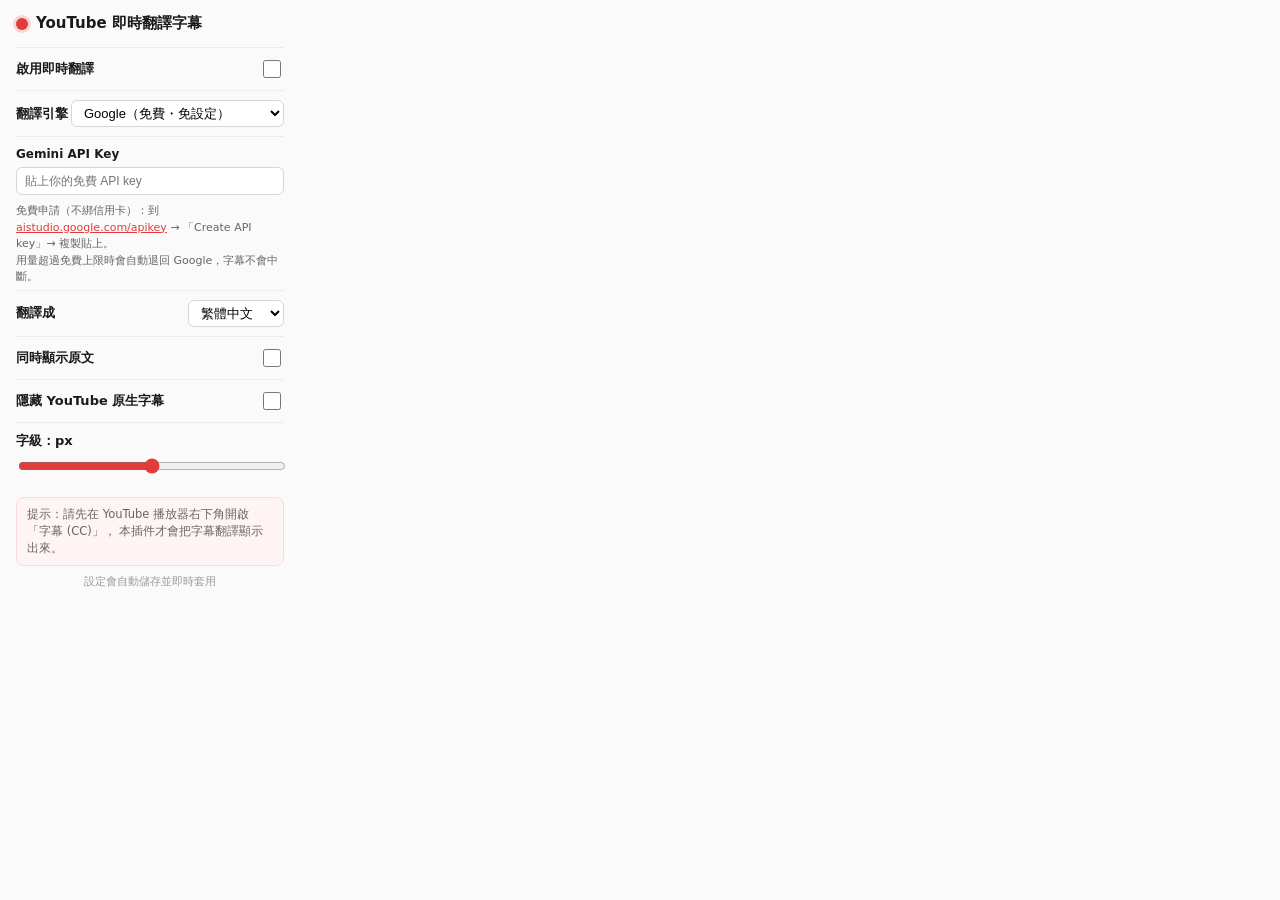
<file: youtube-translator/popup/popup.html>
<!DOCTYPE html>
<html lang="zh-TW">
<head>
  <meta charset="UTF-8" />
  <meta name="viewport" content="width=device-width, initial-scale=1.0" />
  <title>YouTube 即時翻譯字幕</title>
  <link rel="stylesheet" href="popup.css" />
</head>
<body>
  <header class="hd">
    <span class="dot"></span>
    <h1>YouTube 即時翻譯字幕</h1>
  </header>

  <div class="row">
    <label for="enabled">啟用即時翻譯</label>
    <input type="checkbox" id="enabled" />
  </div>

  <div class="row">
    <label for="engine">翻譯引擎</label>
    <select id="engine">
      <option value="google">Google（免費・免設定）</option>
      <option value="gemini">Gemini AI（免費・品質最好）</option>
    </select>
  </div>

  <div id="geminiBox" class="gemini-box" hidden>
    <label for="geminiApiKey">Gemini API Key</label>
    <input type="password" id="geminiApiKey" placeholder="貼上你的免費 API key" />
    <p class="gemini-hint">
      免費申請（不綁信用卡）：到
      <a href="https://aistudio.google.com/apikey" target="_blank" rel="noreferrer">aistudio.google.com/apikey</a>
      → 「Create API key」→ 複製貼上。<br />
      用量超過免費上限時會自動退回 Google，字幕不會中斷。
    </p>
  </div>

  <div class="row">
    <label for="targetLang">翻譯成</label>
    <select id="targetLang">
      <option value="zh-TW">繁體中文</option>
      <option value="zh-CN">简体中文</option>
      <option value="en">English</option>
      <option value="ja">日本語</option>
      <option value="ko">한국어</option>
      <option value="es">Español</option>
      <option value="fr">Français</option>
      <option value="de">Deutsch</option>
      <option value="vi">Tiếng Việt</option>
      <option value="th">ไทย</option>
    </select>
  </div>

  <div class="row">
    <label for="showOriginal">同時顯示原文</label>
    <input type="checkbox" id="showOriginal" />
  </div>

  <div class="row">
    <label for="hideNative">隱藏 YouTube 原生字幕</label>
    <input type="checkbox" id="hideNative" />
  </div>

  <div class="row col">
    <label for="fontSize">字級：<span id="fontSizeVal"></span>px</label>
    <input type="range" id="fontSize" min="14" max="48" step="1" />
  </div>

  <p class="hint">
    提示：請先在 YouTube 播放器右下角開啟「字幕 (CC)」，
    本插件才會把字幕翻譯顯示出來。
  </p>

  <footer class="ft">設定會自動儲存並即時套用</footer>

  <script src="popup.js"></script>
</body>
</html>
</file>
<file: youtube-translator/popup/popup.css>
* { box-sizing: border-box; }

body {
  width: 300px;
  margin: 0;
  padding: 14px 16px 16px;
  font-family: "Noto Sans TC", "Microsoft JhengHei", system-ui, sans-serif;
  color: #1a1a1a;
  background: #fafafa;
}

.hd {
  display: flex;
  align-items: center;
  gap: 8px;
  margin-bottom: 14px;
}
.hd h1 {
  font-size: 15px;
  margin: 0;
  font-weight: 800;
}
.dot {
  width: 12px;
  height: 12px;
  border-radius: 50%;
  background: #e23b3b;
  box-shadow: 0 0 0 3px rgba(226, 59, 59, 0.18);
}

.row {
  display: flex;
  align-items: center;
  justify-content: space-between;
  padding: 9px 0;
  border-top: 1px solid #ececec;
}
.row.col {
  flex-direction: column;
  align-items: stretch;
  gap: 6px;
}
.row label {
  font-size: 13px;
  font-weight: 600;
}

select {
  font-size: 13px;
  padding: 4px 8px;
  border: 1px solid #d6d6d6;
  border-radius: 6px;
  background: #fff;
}

input[type="range"] { width: 100%; accent-color: #e23b3b; }
input[type="checkbox"] { width: 18px; height: 18px; accent-color: #e23b3b; }

.gemini-box {
  padding: 10px 0 4px;
  border-top: 1px solid #ececec;
  display: flex;
  flex-direction: column;
  gap: 6px;
}
.gemini-box label {
  font-size: 12px;
  font-weight: 600;
}
.gemini-box input {
  font-size: 12px;
  padding: 6px 8px;
  border: 1px solid #d6d6d6;
  border-radius: 6px;
  background: #fff;
}
.gemini-hint {
  font-size: 11px;
  line-height: 1.5;
  color: #666;
  margin: 2px 0 0;
}
.gemini-hint a { color: #e23b3b; }

.hint {
  font-size: 11.5px;
  line-height: 1.5;
  color: #666;
  background: #fff4f4;
  border: 1px solid #ffd9d9;
  border-radius: 8px;
  padding: 8px 10px;
  margin: 12px 0 8px;
}

.ft {
  font-size: 11px;
  color: #999;
  text-align: center;
}
</file>
